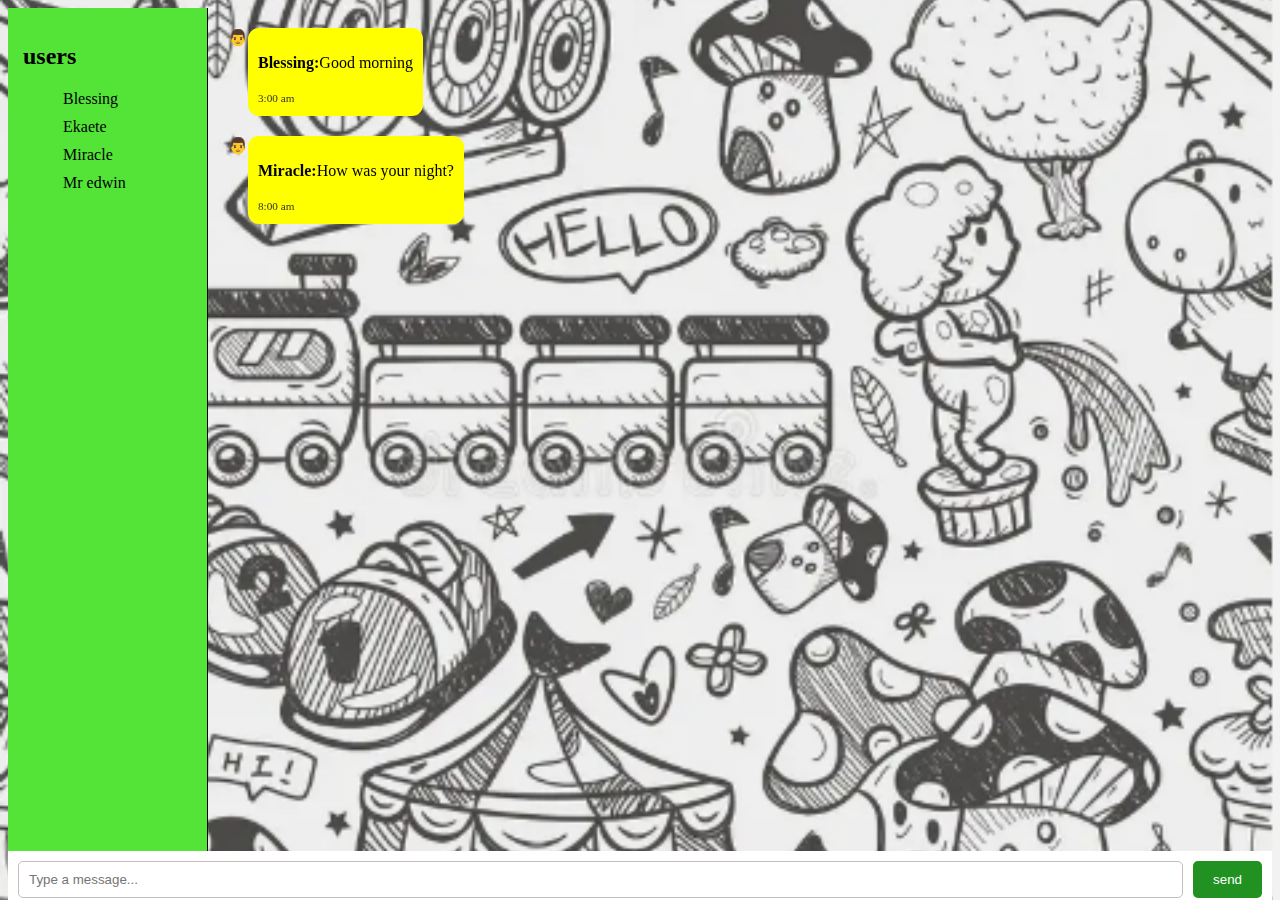
<file: html file/char room.html>
<!DOCTYPE html>
<html lang="en">
<head>
    <meta charset="UTF-8">
    <meta name="viewport" content="width=device-width, initial-scale=1.0">
    <title>NRC CHAT ROOM</title>
    <link rel="stylesheet" href="/css file//chat app.css">
    <link rel="icon" type="image/jpg" href="/image file/IMG-20250922-WA0185.png">
</head>
<body>
    <img src="/image file/second doodle.png"class="bg-img" alt="background-image">
    <div class="chat-container">
    <aside class="user-list">
        <h2>users</h2>
        <ul>
            <li>Blessing</li>
            <li>Ekaete</li>
            <li>Miracle</li>
            <li>Mr edwin</li>
        </ul>
    </aside>    

    <main class="chat-area">
         <div class="message">
            <span>👨</span>
            <div class="bubble">
            <p><strong>Blessing:</strong>Good morning</p> 
            <small>3:00 am</small>   
            </div>
        </div>
         <div class="message">
            <span>👨</span>
            <div class="bubble">
            <p><strong>Miracle:</strong>How was your night?</p> 
            <small>8:00 am</small>   
            </div>
        </div>
    </main>
    <footer class="my-chat-input">
     <input type="text" placeholder="Type a message...">
     <button>send</button> 
    </footer>



    </div>
    
</body>
</html>
</file>
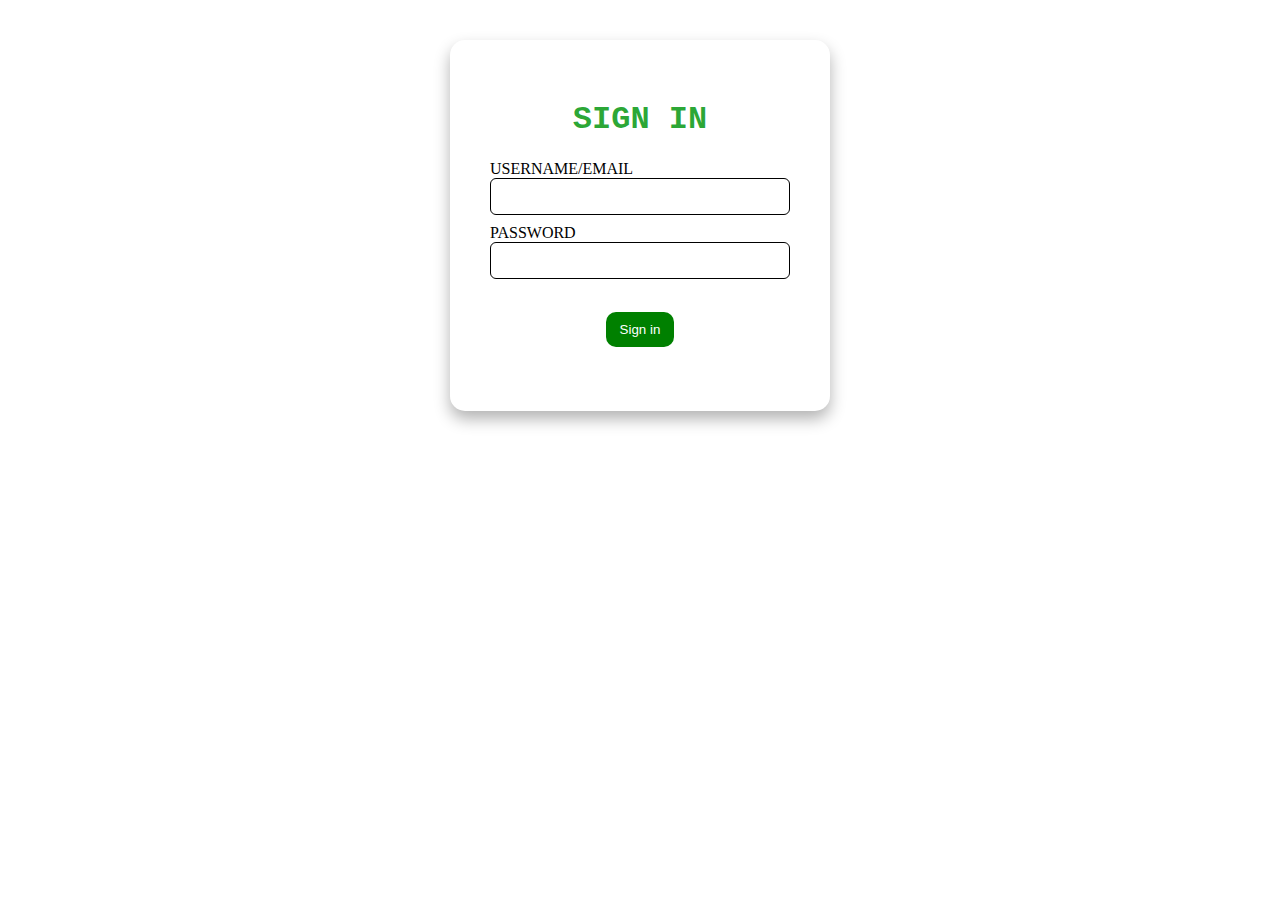
<file: html file/index2.html>
<!DOCTYPE html>
<html lang="en">
<head>
    <meta charset="UTF-8">
    <meta name="viewport" content="width=device-width, initial-scale=1.0">
    <title>fifth website</title>
    <link rel="stylesheet" href="/css file/style2.css"/>
</head>
<body>
    <DIV class="container">
        <form action="char room.html">
    <h1>SIGN IN</h1>
    <label for="username"> USERNAME/EMAIL</label>
    <input type="text" required/>
    <label for="password">PASSWORD</label>
    <INPUT TYPE="password" required/>
    <input type="SUBMIT" class ="e" value="Sign in"> 
    

        </form>
    </DIV>

    
</body>
</html>
</file>
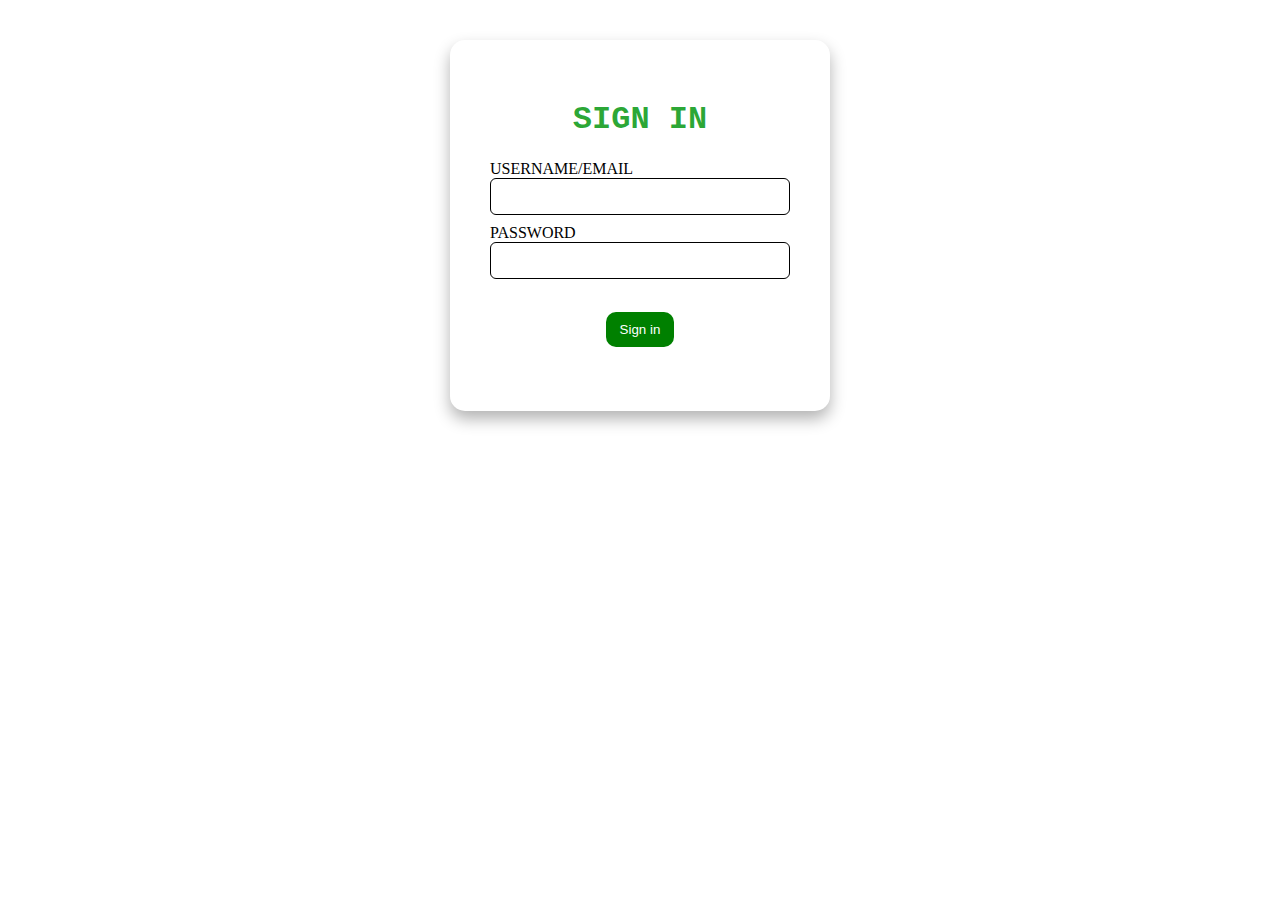
<file: html file/signin.html>
<!DOCTYPE html>
<html lang="en">
<head>
    <meta charset="UTF-8">
    <meta name="viewport" content="width=device-width, initial-scale=1.0">
    <title>fifth website</title>
    <link rel="stylesheet" href="/css file/style2.css"/>
    <link rel="icon" type="image/jpg" href="/image file/IMG-20250922-WA0185.png">
</head>
<body>
    <DIV class="container">
        <form action="char room.html">
    <h1>SIGN IN</h1>
    <label for="username"> USERNAME/EMAIL</label>
    <input type="text" required/>
    <label for="password">PASSWORD</label>
    <INPUT TYPE="password" required/>
    <input type="SUBMIT" class ="e" value="Sign in"> 
    

        </form>
    </DIV>

    
</body>
</html>
</file>
<file: css file/chat app.css>
.chat-container{
    display: grid;
    grid-template-columns: 200px 1fr;
    grid-template-rows: 1fr auto;
    height: 100vh;
}
.user-list{
    background: rgb(84, 228, 56);
    border-right:1px solid black;
    padding:15px;
}
.bg-img{
    position:fixed ;
    top: 0;
    left: 0;
    width: 100vw;
    height: 100vh;
    object-fit: cover;
    z-index: -1;
}
.user-list li{
    display:flex;
    align-items: center; /* fixed typo */
    margin:10px 0;
}
.chat-area{
    padding:20px;
    overflow-y: auto;
    width: 100%; /* Add this line */
}
.message{
    display:flex;
    margin-bottom: 20px;
}
.bubble{
    background:yellow ;
    padding:10px;
    border-radius:11px;
}
.bubble small{
    font-size: 0.7em;
    color:rgb(51, 51, 51);
}
.my-chat-input {
    display: flex; 
    grid-column: span 2;
    background: white;
    padding:10px
}
.my-chat-input input{
    flex:1;
    padding:10px;
    border:1px solid rgb(199, 189, 189);
    border-radius:5px;
}
 .my-chat-input button{
    padding:10px 20px;
    margin-left: 10px;
    border:none;
    background: rgb(33, 145, 33);
    color:white;
    border-radius:5px;
    cursor:pointer;
 }
    @media(max-width:600px){
        .chat-container{
            grid-template-columns: 1fr;
        }
        .user-list{
            display:none;
        }

    }
</file>
<file: css file/style2.css>
h1{
    color: rgba(5, 151, 17, 0.842);
    font-family: 'Courier New', Courier, monospace;
    font-style:xx-large ;
    text-align: center;
}
.container{
    max-width: 300px;
    margin: 40px auto;
    padding:40px;
    border-radius: 15px;
    text-align: left;
    background-color:rgb(255, 255, 255);
    border-radius: 15px;
    box-shadow:0 8px 16px rgba(0,0,0,.3 ) ;
}
    form{
        display: flex;
        flex-direction: column;
    }
    input{
        padding: 10px;
        border:1px solid black;
        border-radius: 6px;
        margin-bottom: 9px;
    }
    .e{
  padding: 10px 14px;
  margin: 8% auto;
  border: none;
  display: block;
  border-radius: 10px;
  background: green;
  color: white;
  cursor: pointer;

}
.e:hover{
    background-color: black;
}
</file>
